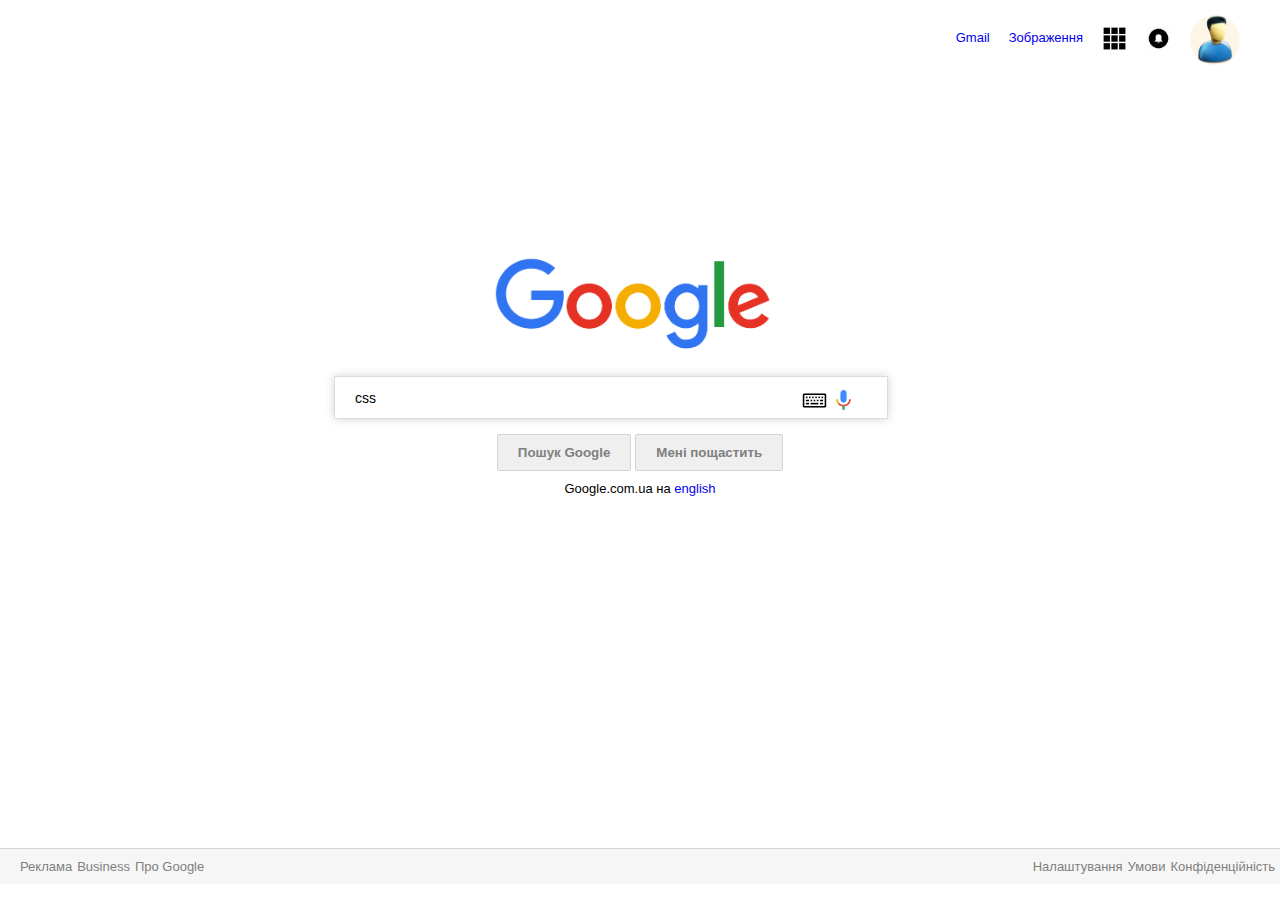
<file: index.html>
<!DOCTYPE html>
<html>
<head>
	<link rel="stylesheet" type="text/css" href="css/style.css">
	<title>Google</title>
</head>
<body>
	<div class="header">
		<div class="gmail">
			<a href="http://gmail.com">Gmail</a>
		</div>
		<div class="images">
			<a href="http://images.google.com">Зображення</a>
		</div>
		<div class="more-tools">
			<img src="images/more-tools.png" height="25px">
		</div>
		<div class="notifications">
			<img src="images/notifications.png" height="25px">
		</div>
		<div class="user-logo">
			<img src="images/user_logo.png" height="50px" alt="user-logo">
		</div>
	</div>
	<div class="content">
		<div class="google-logo">
			<img src="images/google-logo.png" height="100px" alt="google logo">
		</div><br>
		<div class="search-field">
			<input type="text" name="search-field" onsubmit="#" class="search-field" value="css">
			<div class="keyboard">
				<img src="images/keyboard.png" height="25px" alt="keyboard">
			</div>
			<div class="microphone">
				<img src="images/microphone.png" height="25px" alt="microphone">
			</div><br>
			<div class="search-buttons">
				<button onclick="location.href='search.html'">Пошук Google</button>
				<button onclick="location.href='https://uk.wikipedia.org/wiki/CSS'">Мені пощастить</button>
			</div>
			<div class="language">
				Google.com.ua на <a href="http://google.com.au">english</a>
			</div>
		</div>
	</div><br>
	<div class="footer">
		<div class="about">
			<div class="advertisements"><a href="https://www.google.com.ua/intl/uk/ads/?fg=1">Реклама</a></div>
			<div class="business"><a href="https://www.google.com.ua/services/?fg=1">Business</a></div>
			<div class="about-google"><a href="https://www.google.com.ua/intl/uk/about.html?fg=1">Про Google</a></div>
		</div>
		<div class="other">
			<div class="confidential"><a href="https://www.google.com.ua/intl/uk/policies/privacy/?fg=1">Конфіденційність</a></div>
			<div class="conditions"><a href="https://www.google.com.ua/intl/uk/policies/terms/?fg=1">Умови</a></div>
			<div class="settings"><a href="https://www.google.com.ua/preferences?hl=uk">Налаштування</a></div>
		</div>
	</div>
</body>
</html>
</file>
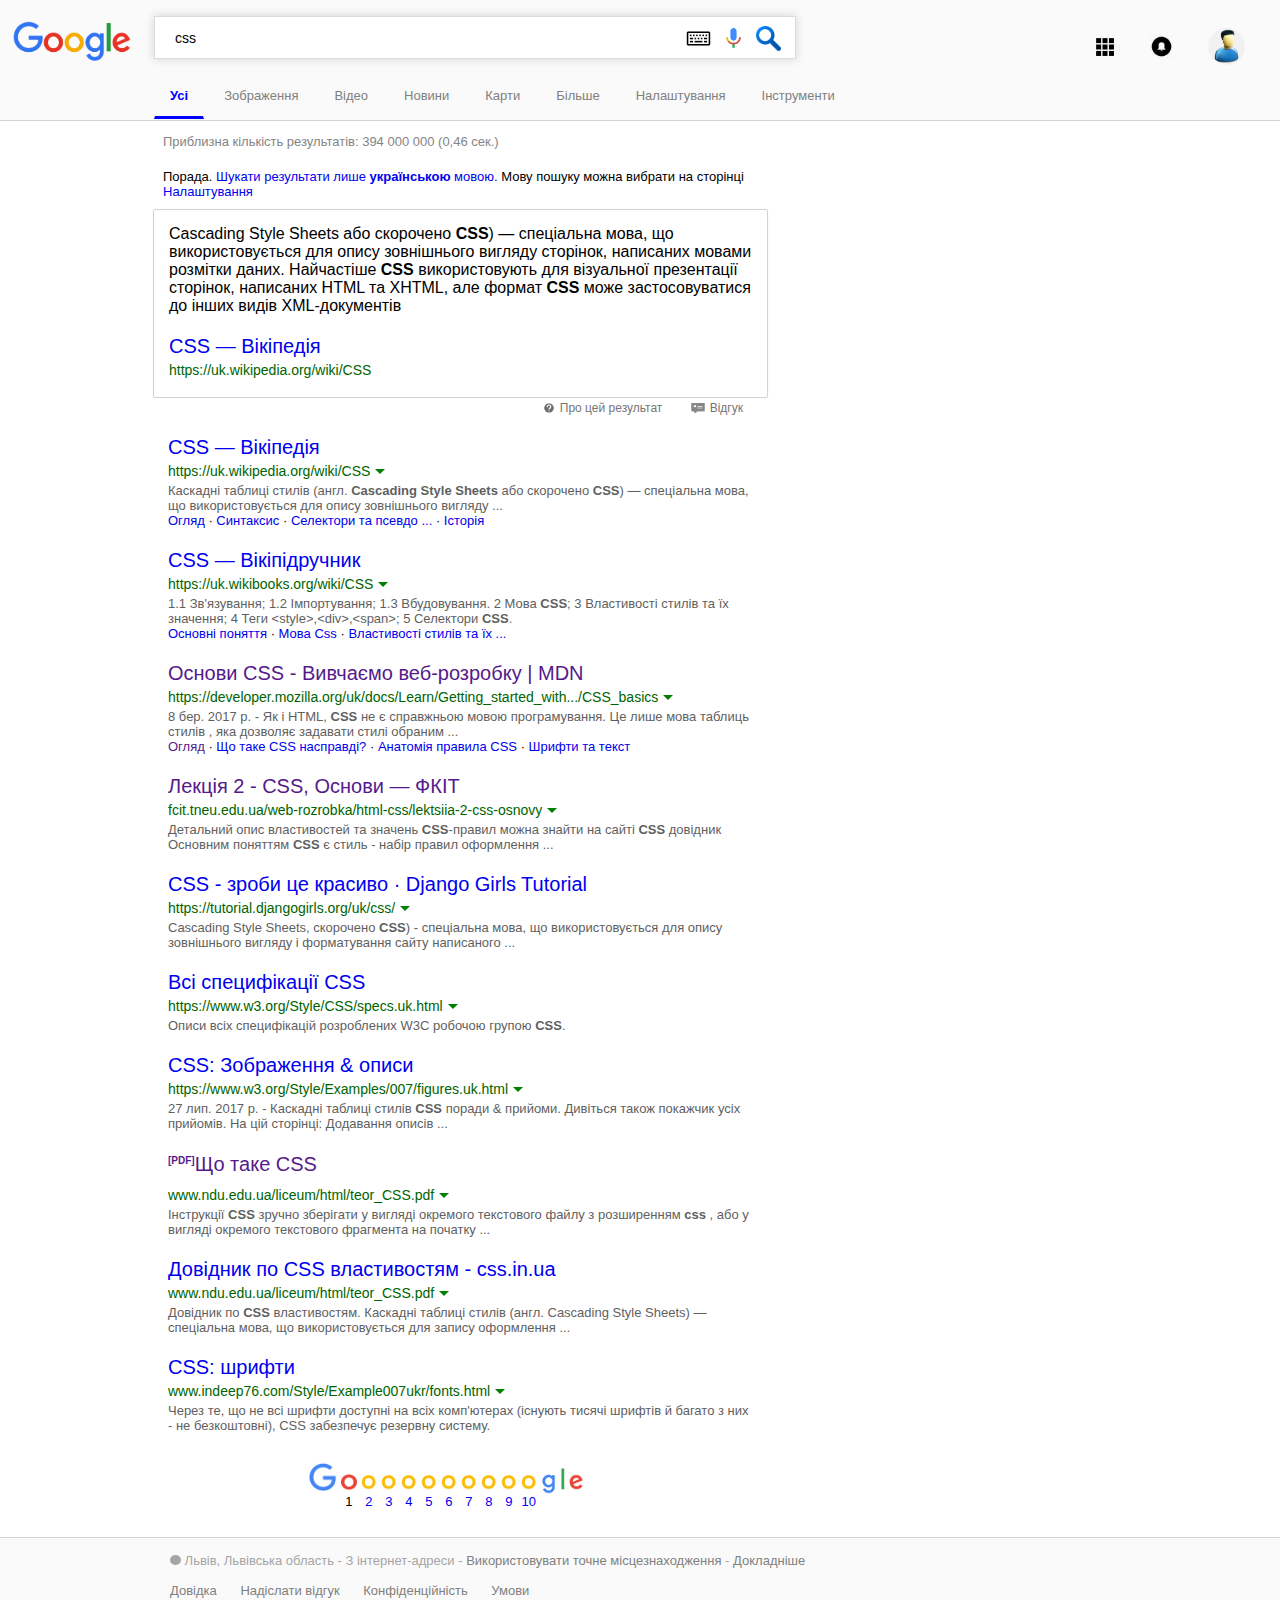
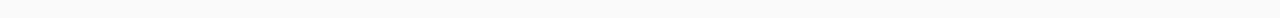
<file: search.html>
<!DOCTYPE html>
<html>
<head>
	<link rel="stylesheet" type="text/css" href="css/style-search.css">
	<title>css - Пошук Google</title>
</head>
<body>
	<div id="header">
		<div id="logo">
			<img src="images/google-logo.png" width="130px">
		</div>
		<div id="search-field">
			<input type="text" name="search-field" onsubmit="#" class="search-field" value="css">
			<div id="keyboard">
				<img src="images/keyboard.png" height="25px" alt="keyboard">
			</div>
			<div id="microphone">
				<img src="images/microphone.png" height="25px" alt="microphone">
			</div>
			<div id="search-icon">
				<img src="images/search-icon.png" height="25px" alt="microphone">
			</div>
			<div id="google-menus">
				<div class="google-menu"><a href="#">Усі</a></div>
				<div class="google-menu"><a href="https://www.google.com.ua/search?q=css&tbas=0&biw=1082&bih=650&source=lnms&tbm=isch&sa=X&ved=0ahUKEwjv4uyCje7VAhVhOJoKHUhbC5wQ_AUICigB">Зображення</a></div>
				<div class="google-menu"><a href="https://www.google.com.ua/search?q=css&tbas=0&biw=1082&bih=650&source=lnms&tbm=vid&sa=X&ved=0ahUKEwjv4uyCje7VAhVhOJoKHUhbC5wQ_AUICygC">Відео</a></div>
				<div class="google-menu"><a href="https://www.google.com.ua/search?q=css&tbas=0&biw=1082&bih=650&source=lnms&tbm=nws&sa=X&ved=0ahUKEwjv4uyCje7VAhVhOJoKHUhbC5wQ_AUIDCgD">Новини</a></div>
				<div class="google-menu"><a href="https://maps.google.com.ua/maps?q=css&tbas=0&biw=1082&bih=650&um=1&ie=UTF-8&sa=X&ved=0ahUKEwjv4uyCje7VAhVhOJoKHUhbC5wQ_AUIDSgE">Карти</a></div>
				<div class="google-menu"><a href="#">Більше</a></div>
				<div class="google-menu"><a href="https://www.google.com.ua/preferences">Налаштування</a></div>
				<div class="google-menu" id="tools"><a href="#">Інструменти</a></div>
			</div>
		</div>
		<div id="user-menus">
                    <a href="#" id="more-tools"><img src="images/more-tools.png" height="20px"></a>
                    <a href="#"><img src="images/notifications.png" height="25px"></a>
                    <a href="#"><img src="images/user_logo.png" height="35px" alt="user-logo"></a>
        </div>
	</div>
	<div id="results">
		<div id="results-quantity">Приблизна кількість результатів: 394 000 000 (0,46 сек.)</div>
		<div id="advice">
		Порада. <a href="https://www.google.com.ua/search?q=css&tbas=0&biw=1082&bih=650&lr=lang_uk&sa=X&ved=0ahUKEwiW8bTRje7VAhXBNpoKHUyZA9kQuAEIIQ">Шукати результати лише <strong>українською</strong> мовою.</a> Мову пошуку можна вибрати на сторінці <a href="https://www.google.com.ua/url?sa=t&rct=j&q=&esrc=s&source=web&cd=&cad=rja&uact=8&ved=0ahUKEwiW8bTRje7VAhXBNpoKHUyZA9kQtwEIIg&url=%2Fpreferences%3Fhl%3Duk%23languages&usg=AFQjCNEV-r-cd1joxTtLgl_fR15MDwXnUA">Налаштування</a>
		</div>
        <div id="best-result">
            Cascading Style Sheets або скорочено <strong>CSS</strong>) — спеціальна мова, що використовується для опису зовнішнього вигляду сторінок, написаних мовами розмітки даних. Найчастіше <b>CSS</b> використовують для візуальної презентації сторінок, написаних HTML та XHTML, але формат <b>CSS</b> може застосовуватися до інших видів XML-документів
            <br>
            <a href="https://uk.wikipedia.org/wiki/CSS">CSS — Вікіпедія</a>
            <br>
            <p>https://uk.wikipedia.org/wiki/CSS</p>
        </div>
        <div id="about-result">
            <a href="https://www.google.com.ua/url?url=https://support.google.com/webmasters/answer/6229325?hl%3Duk-UA&rct=j&q=&esrc=s&usg=AFQjCNHD0jrJaBD0DtmQRizmGu1kxojIYQ&hl=uk&sa=X&ved=0ahUKEwjU2bfxpu7VAhWoJ5oKHW4IBoUQrpwBCC4"><img src="images/question-mark-small.png">Про цей результат</a>
            <a href="file:///mnt/Storage/%D0%9D%D0%B0%D0%B2%D1%87%D0%B0%D0%BD%D0%BD%D1%8F/HTML-CSS-JS/Odin/google-homepage/search.html"><img src="images/ask-box-little.png">Відгук</a>
        </div>
        <div class="result">
            <a class="result-link" href="https://uk.wikipedia.org/wiki/CSS">CSS — Вікіпедія</a> 
            <br>
            <p class="result-webpage-link">https://uk.wikipedia.org/wiki/CSS</p><span class="down-arrow"></span>
            <p class=result-description>Каскадні таблиці стилів (англ. <b>Cascading Style Sheets</b> або скорочено <b>CSS</b>) — спеціальна мова, що використовується для опису зовнішнього вигляду ...</p>
            <div class="result-links">
                <a href="https://www.google.com.ua/url?sa=t&rct=j&q=&esrc=s&source=web&cd=3&cad=rja&uact=8&ved=0ahUKEwji3NnE-vfVAhVjYpoKHTutDQ8Q0gIINygAMAI&url=https%3A%2F%2Fuk.wikipedia.org%2Fwiki%2FCSS%23.D0.9E.D0.B3.D0.BB.D1.8F.D0.B4&usg=AFQjCNGW94ddcNdYqXmOSUCVrw8GBMBDkw">Огляд</a>
                 · <a href="https://www.google.com.ua/url?sa=t&rct=j&q=&esrc=s&source=web&cd=3&cad=rja&uact=8&ved=0ahUKEwji3NnE-vfVAhVjYpoKHTutDQ8Q0gIIOCgBMAI&url=https%3A%2F%2Fuk.wikipedia.org%2Fwiki%2FCSS%23.D0.A1.D0.B8.D0.BD.D1.82.D0.B0.D0.BA.D1.81.D0.B8.D1.81&usg=AFQjCNGW94ddcNdYqXmOSUCVrw8GBMBDkw">Синтаксис</a>
                 · <a href="https://www.google.com.ua/url?sa=t&rct=j&q=&esrc=s&source=web&cd=3&cad=rja&uact=8&ved=0ahUKEwji3NnE-vfVAhVjYpoKHTutDQ8Q0gIIOSgCMAI&url=https%3A%2F%2Fuk.wikipedia.org%2Fwiki%2FCSS%23.D0.A1.D0.B5.D0.BB.D0.B5.D0.BA.D1.82.D0.BE.D1.80.D0.B8_.D1.82.D0.B0_.D0.9F.D1.81.D0.B5.D0.B2.D0.B4.D0.BE-.D0.BA.D0.BB.D0.B0.D1.81.D0.B8&usg=AFQjCNGW94ddcNdYqXmOSUCVrw8GBMBDkw">Селектори та псевдо ...</a>
                 · <a href="https://www.google.com.ua/url?sa=t&rct=j&q=&esrc=s&source=web&cd=3&cad=rja&uact=8&ved=0ahUKEwji3NnE-vfVAhVjYpoKHTutDQ8Q0gIIOigDMAI&url=https%3A%2F%2Fuk.wikipedia.org%2Fwiki%2FCSS%23.D0.86.D1.81.D1.82.D0.BE.D1.80.D1.96.D1.8F&usg=AFQjCNGW94ddcNdYqXmOSUCVrw8GBMBDkw">Історія</a>
            </div>
        </div>

        <div class="result">
            <a class="result-link" href="https://www.google.com.ua/url?sa=t&rct=j&q=&esrc=s&source=web&cd=5&cad=rja&uact=8&ved=0ahUKEwjH_L3fh_jVAhUkCZoKHc3gBGUQFgg_MAQ&url=https%3A%2F%2Fuk.wikibooks.org%2Fwiki%2FCSS&usg=AFQjCNHvpbGc_-dx1mmO4QkKy_iNcnm1TQ">CSS — Вікіпідручник</a> 
            <br>
            <p class="result-webpage-link">https://uk.wikibooks.org/wiki/CSS</p><span class="down-arrow"></span>
            <p class=result-description>1.1 Зв'язування; 1.2 Імпортування; 1.3 Вбудовування. 2 Мова <b>CSS</b>; 3 Властивості стилів та їх значення; 4 Теги &lt;style>,&lt;div>,&lt;span>; 5 Селектори <b>CSS</b>.</p>
            <div class="result-links">
                <a href="https://www.google.com.ua/url?sa=t&rct=j&q=&esrc=s&source=web&cd=5&cad=rja&uact=8&ved=0ahUKEwjH_L3fh_jVAhUkCZoKHc3gBGUQ0gIIRSgAMAQ&url=https%3A%2F%2Fuk.wikibooks.org%2Fwiki%2FCSS%23.D0.9E.D1.81.D0.BD.D0.BE.D0.B2.D0.BD.D1.96_.D0.BF.D0.BE.D0.BD.D1.8F.D1.82.D1.82.D1.8F&usg=AFQjCNHvpbGc_-dx1mmO4QkKy_iNcnm1TQ">Основні поняття</a>
                 · <a href="https://www.google.com.ua/url?sa=t&rct=j&q=&esrc=s&source=web&cd=5&cad=rja&uact=8&ved=0ahUKEwjH_L3fh_jVAhUkCZoKHc3gBGUQ0gIIRigBMAQ&url=https%3A%2F%2Fuk.wikibooks.org%2Fwiki%2FCSS%23.D0.9C.D0.BE.D0.B2.D0.B0_CSS&usg=AFQjCNHvpbGc_-dx1mmO4QkKy_iNcnm1TQ">Мова Css</a>
                 · <a href="https://www.google.com.ua/url?sa=t&rct=j&q=&esrc=s&source=web&cd=5&cad=rja&uact=8&ved=0ahUKEwjH_L3fh_jVAhUkCZoKHc3gBGUQ0gIIRygCMAQ&url=https%3A%2F%2Fuk.wikibooks.org%2Fwiki%2FCSS%23.D0.92.D0.BB.D0.B0.D1.81.D1.82.D0.B8.D0.B2.D0.BE.D1.81.D1.82.D1.96_.D1.81.D1.82.D0.B8.D0.BB.D1.96.D0.B2_.D1.82.D0.B0_.D1.97.D1.85_.D0.B7.D0.BD.D0.B0.D1.87.D0.B5.D0.BD.D0.BD.D1.8F&usg=AFQjCNHvpbGc_-dx1mmO4QkKy_iNcnm1TQ">Властивості стилів та їх ...</a>
            </div>
        </div>

        <div class="result">
            <a class="result-link" href="">Основи CSS - Вивчаємо веб-розробку | MDN</a> 
            <br>
            <p class="result-webpage-link">https://developer.mozilla.org/uk/docs/Learn/Getting_started_with.../CSS_basics</p><span class="down-arrow"></span>
            <p class=result-description>8 бер. 2017 р. - Як і HTML, <b>CSS</b> не є справжньою мовою програмування. Це лише мова таблиць стилів , яка дозволяє задавати стилі обраним ...</p>
            <div class="result-links">
                <a href="">Огляд</a>
                 · <a href="https://www.google.com.ua/url?sa=t&rct=j&q=&esrc=s&source=web&cd=6&cad=rja&uact=8&ved=0ahUKEwjH_L3fh_jVAhUkCZoKHc3gBGUQ0gIITygAMAU&url=https%3A%2F%2Fdeveloper.mozilla.org%2Fuk%2Fdocs%2FLearn%2FGetting_started_with_the_web%2FCSS_basics%23%25D0%25A9%25D0%25BE_%25D1%2582%25D0%25B0%25D0%25BA%25D0%25B5_CSS_%25D0%25BD%25D0%25B0%25D1%2581%25D0%25BF%25D1%2580%25D0%25B0%25D0%25B2%25D0%25B4%25D1%2596&usg=AFQjCNG9jQToC9_f8ZTMxYV61D8XgVEX1g">‎Що таке CSS насправді?</a>
                 · <a href="https://www.google.com.ua/url?sa=t&rct=j&q=&esrc=s&source=web&cd=6&cad=rja&uact=8&ved=0ahUKEwjH_L3fh_jVAhUkCZoKHc3gBGUQ0gIIUCgBMAU&url=https%3A%2F%2Fdeveloper.mozilla.org%2Fuk%2Fdocs%2FLearn%2FGetting_started_with_the_web%2FCSS_basics%23%25D0%2590%25D0%25BD%25D0%25B0%25D1%2582%25D0%25BE%25D0%25BC%25D1%2596%25D1%258F_%25D0%25BF%25D1%2580%25D0%25B0%25D0%25B2%25D0%25B8%25D0%25BB%25D0%25B0_CSS&usg=AFQjCNG9jQToC9_f8ZTMxYV61D8XgVEX1g">Анатомія правила CSS</a>
                 · <a href="https://www.google.com.ua/url?sa=t&rct=j&q=&esrc=s&source=web&cd=6&cad=rja&uact=8&ved=0ahUKEwjH_L3fh_jVAhUkCZoKHc3gBGUQ0gIIUSgCMAU&url=https%3A%2F%2Fdeveloper.mozilla.org%2Fuk%2Fdocs%2FLearn%2FGetting_started_with_the_web%2FCSS_basics%23%25D0%25A8%25D1%2580%25D0%25B8%25D1%2584%25D1%2582%25D0%25B8_%25D1%2582%25D0%25B0_%25D1%2582%25D0%25B5%25D0%25BA%25D1%2581%25D1%2582&usg=AFQjCNG9jQToC9_f8ZTMxYV61D8XgVEX1g">Шрифти та текст</a>
            </div>
        </div>  

        <div class="result">
            <a class="result-link" href="">Лекція 2 - CSS, Основи — ФКІТ</a>
            <br>
            <p class="result-webpage-link">fcit.tneu.edu.ua/web-rozrobka/html-css/lektsiia-2-css-osnovy</p><span class="down-arrow"></span>
            <p class=result-description>Детальний опис властивостей та значень <b>CSS</b>-правил можна знайти на сайті <b>CSS</b> довідник Основним поняттям <b>CSS</b> є стиль - набір правил оформлення ...</p>
        </div> 

        <div class="result">
            <a class="result-link" href="https://www.google.com.ua/url?sa=t&rct=j&q=&esrc=s&source=web&cd=8&cad=rja&uact=8&ved=0ahUKEwjH_L3fh_jVAhUkCZoKHc3gBGUQFghYMAc&url=https%3A%2F%2Ftutorial.djangogirls.org%2Fuk%2Fcss%2F&usg=AFQjCNH-KaVYkeFgHSyek0Xl_baeDz3gnA">CSS - зроби це красиво · Django Girls Tutorial</a>
            <br>
            <p class="result-webpage-link">https://tutorial.djangogirls.org/uk/css/</p><span class="down-arrow"></span>
            <p class=result-description>Cascading Style Sheets, скорочено <b>CSS</b>) - спеціальна мова, що використовується для опису зовнішнього вигляду і форматування сайту написаного ...</p>
        </div> 

        <div class="result">
            <a class="result-link" href="https://www.google.com.ua/url?sa=t&rct=j&q=&esrc=s&source=web&cd=9&cad=rja&uact=8&ved=0ahUKEwjH_L3fh_jVAhUkCZoKHc3gBGUQFghdMAg&url=https%3A%2F%2Fwww.w3.org%2FStyle%2FCSS%2Fspecs.uk.html&usg=AFQjCNEstfA_s5R8DjWGK2ugS1iebN6w5g">Всі специфікації CSS</a>
            <br>
            <p class="result-webpage-link">https://www.w3.org/Style/CSS/specs.uk.html
</p><span class="down-arrow"></span>
            <p class=result-description>Описи всіх специфікацій розроблених W3C робочою групою <b>CSS</b>.</p>
        </div> 

        <div class="result">
            <a class="result-link" href="https://www.google.com.ua/url?sa=t&rct=j&q=&esrc=s&source=web&cd=10&cad=rja&uact=8&ved=0ahUKEwjH_L3fh_jVAhUkCZoKHc3gBGUQFghiMAk&url=https%3A%2F%2Fwww.w3.org%2FStyle%2FExamples%2F007%2Ffigures.uk.html&usg=AFQjCNEidbzX6tajg8tYMoKM-k43aHtaQw">CSS: Зображення & описи</a>
            <br>
            <p class="result-webpage-link">https://www.w3.org/Style/Examples/007/figures.uk.html
</p><span class="down-arrow"></span>
            <p class=result-description>27 лип. 2017 р. - Каскадні таблиці стилів <b>CSS</b> поради & прийоми. Дивіться також покажчик усіх прийомів. На цій сторінці: Додавання описів ...</p>
        </div>

        <div class="result">
            <a class="result-link" href=""><p class="result-file">[PDF]</p>Що таке CSS</a>
            <br>
            <p class="result-webpage-link">www.ndu.edu.ua/liceum/html/teor_CSS.pdf
</p><span class="down-arrow"></span>
            <p class=result-description>Інструкції <b>CSS</b> зручно зберігати у вигляді окремого текстового файлу з розширенням <b>css</b> , або у вигляді окремого текстового фрагмента на початку ...</p>
        </div>

        <div class="result">
            <a class="result-link" href="https://www.google.com.ua/url?sa=t&rct=j&q=&esrc=s&source=web&cd=12&cad=rja&uact=8&ved=0ahUKEwjH_L3fh_jVAhUkCZoKHc3gBGUQFghuMAs&url=https%3A%2F%2Fcss.in.ua%2Fcss&usg=AFQjCNEsZ_hpPGY8J_twzbbdOza2CkkS4w">Довідник по CSS властивостям - css.in.ua</a>
            <br>
            <p class="result-webpage-link">www.ndu.edu.ua/liceum/html/teor_CSS.pdf
</p><span class="down-arrow"></span>
            <p class=result-description>Довідник по <b>CSS</b> властивостям. Каскадні таблиці стилів (англ. Cascading Style Sheets) — спеціальна мова, що використовується для запису оформлення ...</p>
        </div>

        <div class="result">
            <a class="result-link" href="https://www.google.com.ua/url?sa=t&rct=j&q=&esrc=s&source=web&cd=13&cad=rja&uact=8&ved=0ahUKEwjH_L3fh_jVAhUkCZoKHc3gBGUQFghzMAw&url=http%3A%2F%2Fwww.indeep76.com%2FStyle%2FExample007ukr%2Ffonts.html&usg=AFQjCNH8nTMwFW5T53Wf4AZhSyuaSnIdkQ">CSS: шрифти</a>
            <br>
            <p class="result-webpage-link">www.indeep76.com/Style/Example007ukr/fonts.html
</p><span class="down-arrow"></span>
            <p class=result-description>Через те, що не всі шрифти доступні на всіх комп'ютерах (існують тисячі шрифтів й багато з них - не безкоштовні), CSS забезпечує резервну систему.</p>
        </div>

        <div class="next-pages">
            <img src="images/g-letter.png" height="30px">
            <div><img src="images/o-letter-red.png" width="15px"><p>1</p></div>
            <div><img src="images/o-letter-yellow.png" width="15px"><a href="https://www.google.com.ua/search?q=css&lr=lang_uk&biw=1068&bih=650&tbs=lr:lang_1uk&ei=pBGjWceaC6SS6ATNwZOoBg&start=10&sa=N">2</a></div>
            <div><img src="images/o-letter-yellow.png" width="15px"><a href="https://www.google.com.ua/search?q=css&lr=lang_uk&biw=1068&bih=650&tbs=lr:lang_1uk&ei=pBGjWceaC6SS6ATNwZOoBg&start=20&sa=N">3</a></div>
            <div><img src="images/o-letter-yellow.png" width="15px"><a href="https://www.google.com.ua/search?q=css&lr=lang_uk&biw=1068&bih=650&tbs=lr:lang_1uk&ei=pBGjWceaC6SS6ATNwZOoBg&start=30&sa=N">4</a></div>
            <div><img src="images/o-letter-yellow.png" width="15px"><a href="https://www.google.com.ua/search?q=css&lr=lang_uk&biw=1068&bih=650&tbs=lr:lang_1uk&ei=pBGjWceaC6SS6ATNwZOoBg&start=40&sa=N">5</a></div>
            <div><img src="images/o-letter-yellow.png" width="15px"><a href="https://www.google.com.ua/search?q=css&lr=lang_uk&biw=1068&bih=650&tbs=lr:lang_1uk&ei=pBGjWceaC6SS6ATNwZOoBg&start=50&sa=N">6</a></div>
            <div><img src="images/o-letter-yellow.png" width="15px"><a href="https://www.google.com.ua/search?q=css&lr=lang_uk&biw=1068&bih=650&tbs=lr:lang_1uk&ei=pBGjWceaC6SS6ATNwZOoBg&start=60&sa=N">7</a></div>
            <div><img src="images/o-letter-yellow.png" width="15px"><a href="https://www.google.com.ua/search?q=css&lr=lang_uk&biw=1068&bih=650&tbs=lr:lang_1uk&ei=pBGjWceaC6SS6ATNwZOoBg&start=70&sa=N">8</a></div>
            <div><img src="images/o-letter-yellow.png" width="15px"><a href="https://www.google.com.ua/search?q=css&lr=lang_uk&biw=1068&bih=650&tbs=lr:lang_1uk&ei=pBGjWceaC6SS6ATNwZOoBg&start=80&sa=N">9</a></div>
            <div><img src="images/o-letter-yellow.png" width="15px"><a href="https://www.google.com.ua/search?q=css&lr=lang_uk&biw=1068&bih=650&tbs=lr:lang_1uk&ei=pBGjWceaC6SS6ATNwZOoBg&start=90&sa=N">10</a></div>
            <img id="g-letter" src="images/g-letter-small.png" width="15px">
            <img id="l-letter" src="images/l-letter-small.png" width="5px" height="30px">
            <img id="e-letter" src="images/e-letter-small.png" width="15px">

        
        </div>

    </div>
	<div id="footer">
        <div id="geo-info">
            <div id="info-dot"></div>
            Львів, Львівська область - З інтернет-адреси -
            <a href="https://www.google.com.ua/search?q=css&oq=css&aqs=chrome..69i57j69i60l3j69i65j69i59.675j0j7&sourceid=chrome&ie=UTF-8&tbs=lr:lang_1uk&lr=lang_uk#"> Використовувати точне місцезнаходження</a>
            - 
            <a href="https://www.google.com.ua/url?sa=t&rct=j&q=&esrc=s&source=web&cd=&cad=rja&uact=8&ved=0ahUKEwiSq7XU9obWAhVkAZoKHSOBCOgQty4Ifw&url=https%3A%2F%2Fsupport.google.com%2Fwebsearch%3Fp%3Dws_settings_location%26hl%3Duk&usg=AFQjCNEV3O8eh16gUvtW7KETPwO4jgW8Og">Докладніше</a>
        </div>
        <div id="more-links">
            <a href="https://support.google.com/websearch/?p=ws_results_help&hl=uk&fg=1">Довідка</a>
            <a href="javascript:void(0)">Надіслати відгук</a>
            <a href="https://www.google.com.ua/intl/uk/policies/privacy/?fg=1">Конфіденційність</a>
            <a href="https://www.google.com.ua/intl/uk/policies/terms/?fg=1">Умови</a>
        </div>
	</div>

</body>
</html>
</file>
<file: css/style.css>
html, body {
	height: 100%;
	width:100%;
	margin:0px;
	padding: 0px;
}

a {
	text-decoration: none;
}

.header {
	width: 60%;
    height: 10%;
    position: relative;
    left: 40%;
    padding-bottom:20px;
    text-align: right;
}

.gmail, .images {
	display: inline-flex;
	position: relative;
    top: 1%;
    margin-left: 15px;
	font-family: sans-serif;
	font-size: small;
	top:-8px;
}

.more-tools, .notifications {
	display: inline-flex;
	position: relative;
    top: 1px;
    margin-left: 15px;
}

.user-logo {
	display: inline-flex;
	position: relative;
    top: 15px;
    margin-left: 15px;
    border-radius: 100px;
    background-color: oldlace;
    margin-right: 40px;
}

.content {
	height: 80%;
	text-align: center;
}

.google-logo {
	display: block;
	text-align: center;
    position: relative;
    top: 20%;
}

.search-field {
	display: block;
    position: relative;
    top: 20%;
}

.search-field input {
	display: inline-block;
    position: sticky;
    left: 25%;
	width: 40%;
	height: 35px;
	border: 1px solid gainsboro;
    box-shadow: 0px 0px 9px 0px lightgrey;
    padding: 3px 20px 3px 20px;
    font-family: sans-serif;
	font-size: 14px;
}

.search-field input:hover {
	box-shadow: 0px 0px 9px 0px darkgrey;
}

.search-field input:focus {
	font-family: sans-serif;
	font-size: 14px;
	outline: none;
}

.keyboard, .microphone {
	position: relative;
    display: inline-block;
    right: 7%;
    top: 10px;
}

.search-buttons {
	position: relative;
    top: 15px;
}

.search-buttons button {
    font-size: smaller;
    padding: 10px 20px;
    font-family: sans-serif;
    color: grey;
    font-weight: bold;
    background-color: #efefef;
    outline: none;
    border: 1px solid lightgrey;
    border-radius: 2px;
}

.search-buttons button:hover {
	border: 1px solid darkgrey;
	color: black;
	box-shadow: 0px 0px 1px 0px darkgrey;
}

.search-buttons button:focus {
	border: 1px solid rgb(49, 116, 241);

}

.language {
	position: relative;
    top: 25px;
    font-family: sans-serif;
    font-size: small;
}

.footer {
	height: 25px;
    background-color: #f7f6f6;
    border-top:1px solid lightgrey;
    padding: 10px 5px 0px 10px;
	position: relative;
}

.about, .advertisements, .about-google, .business {
	display: inline-block;
	float: left;
	padding-left: 5px;
	font-size: small;
	font-family: sans-serif;
}

.other, .confidential, .conditions, .settings {
	display: inline-block;
	float: right;
	padding-left: 5px;
	font-size: small;
	font-family: sans-serif;
}

@media (max-height: 450px) {
	.footer {
		display: none;
	}
}

.about a, .other a {
	outline: none;
	color:grey;
}

.about a:hover, .other a:hover {
	text-decoration: underline;
}
</file>
<file: css/style-search.css>
/* {
	outline: 1px dotted grey;
}*/

html, body {
	height: 100%;
	width:100%;
    min-width: 1075px;
	margin:0px;
	padding: 0px;
}


/* HEADER */
#header, #footer {
	width: 100%;
	background-color: #fafafa;
}

#header {
    height: 120px;
    border-bottom: 1px solid lightgrey;
}

#logo {
	display: inline-block;
    height: 100%;
    width: 150px;
}

#logo img {
	position: relative;
    top: 20px;
    left: 10px;
}

#search-field {
	display: inline-flex;
    min-width: 715px;
}

#search-field input {
    width: 600px;
	height: 35px;
	border: 1px solid gainsboro;
    box-shadow: 0px 0px 9px 0px lightgrey;
    padding: 3px 20px 3px 20px;
    font-family: sans-serif;
	font-size: 14px;
}

#search-field input:hover {
	box-shadow: 0px 0px 9px 0px darkgrey;
}

#search-field input:focus {
	font-family: sans-serif;
	font-size: 14px;
	outline: none;
	background-color: blue;
}

#keyboard, #microphone, #search-icon {
	position: relative;
	height: 100%;
    top: 10px;
    left: -110px;
}

#microphone {
	left: -100px;
}

#search-icon {
	left: -90px;
}

#google-menus {
	position: absolute;
    top: 75px;
    width: 715px;
    height: 30px;
}

#user-menus {
    height: 100%;
    width: 200px;
    display: inline-block;
    float: right;
}

#user-menus a {
	position: relative;
    top: 20px;
    margin: 15px;
}

#user-menus a:nth-child(2) {
	top: 22px;
}

#user-menus a:last-child {
	top: 28px;
}

#user-menus a:last-child img {
	border: 1px solid transparent;
    background-color: #f1f1f1;
    border-radius: 100%;
}


.google-menu {
	display: inline-block;
	border: 1px solid transparent;
    position: relative;
    padding: 10px 15px 0px 15px;
    height: 100%;
}

.google-menu a {
	font-family: sans-serif;
    font-size: 13px;
    text-decoration: none;
    color: grey;
}

.google-menu:first-child {
	font-weight: bold;
    border-bottom: 3px solid blue;
}

.google-menu:first-child a {
	color: blue;
}

#tools:hover {
	border: 1px solid lightgrey;
	border-radius: 3px;
    box-shadow: #f9f4f4 0px 0px 1px;
    background: -webkit-radial-gradient(center, ellipse cover, rgba(247,247,247,1) 43%,rgba(249,249,249,1) 100%);
}

/*HEADER END*/

/*RESULTS*/

#results {
	height: auto;
    width: 745px;
    position: relative;
    left: 150px;
    padding: 3px;
    width: 615px;
}

#results-quantity, #advice {
	display: block;
	padding: 10px;
    font: 13px sans-serif;
    color: #868484;
}

#advice {
	color: black;
}

#advice a {
	width: 615px;
	text-decoration: none;
}

#best-result {
	font: 16px sans-serif;
    padding: 15px;
    border: 1px solid lightgray;
    border-radius: 2px;
    box-shadow: 0px 0px 1px #dedcdc;
}

#best-result a {
	text-decoration: none;
    font-size: 20px;
    position: relative;
    top: 20px;
}

#best-result p {
	font: 14px sans-serif;
	color: darkgreen;
	position: relative;
    top: 10px;
}

#about-result {
	float: right;
	position: relative;
    right: 15px;
}

#about-result a img {
	position: relative;
    top: 1px;
	height: 10px;
	padding: 0px 5px;
}

#about-result a {
	text-decoration: none;
    font: 12px sans-serif;
    color: #757575;
    padding: 0px 10px;
}

.result {
	font: 13px sans-serif;
    display: inline-block;
    padding: 0px 15px;
}

.result-link {
	text-decoration: none;
    font-size: 20px;
    position: relative;
    top: 20px;
}

.result-description {
	color: #5f5f5f;
	margin: 0px;
}

.result-webpage-link {
	font: 14px sans-serif;
	color: darkgreen;
	position: relative;
    top: 10px;
    display: inline-block;
}

.result-links a {
	text-decoration: none;
}

.down-arrow {
	width: 0px;
    height: 0px;
    display: inline-block;
    position: relative;
    top: 8px;
    left: 5px;
    border-right: 5px solid transparent;
    border-left: 5px solid transparent;
    border-top: 5px solid green;
}

.result-file {
	display: inline-block;
    font-size: 10px;
    position: relative;
    bottom: 0.75em;
    font-weight: 600
}

.next-pages {
	position: relative;
    left: 25%;
    top: 25px;
    height: 100px;
}

.next-pages div {
	display: inline-block;
	position: relative;
    top: 15px;
}

.next-pages div p {
	margin: unset;
    text-align: center;
    font: 13px sans-serif;
}

.next-pages div a {
	display: block;
	text-decoration: none;
    text-align: center;
    font: 13px sans-serif;
}

.next-pages div img {
	width: 16px;
	height: 16px;
}

#g-letter {
	position: relative;
    top: 3px;
}

#l-letter {
	position: relative;
    top: 3px;
}

/*RESULTS END*/

/* FOOTER */

#footer {
	height: 80px;
	border-top: 1px solid lightgrey;
}

#geo-info {
	position: relative;
    left: 170px;
    top: 15px;
    font: 13px sans-serif;
    color: #a5a5a5;
}

#geo-info a {
	text-decoration: none;
    color: grey;
}

#more-links {
	position: relative;
    left: 170px;
    top: 30px;
    font: 13px sans-serif;
}

#more-links a {
	text-decoration: none;
    color: grey;
    margin-right: 20px;
}

#info-dot {
	display: inline-block;
	width: 1px;
    border: 5px solid #a5a5a5;
    border-radius: 100%;
}



/*FOOTER END*/
</file>
